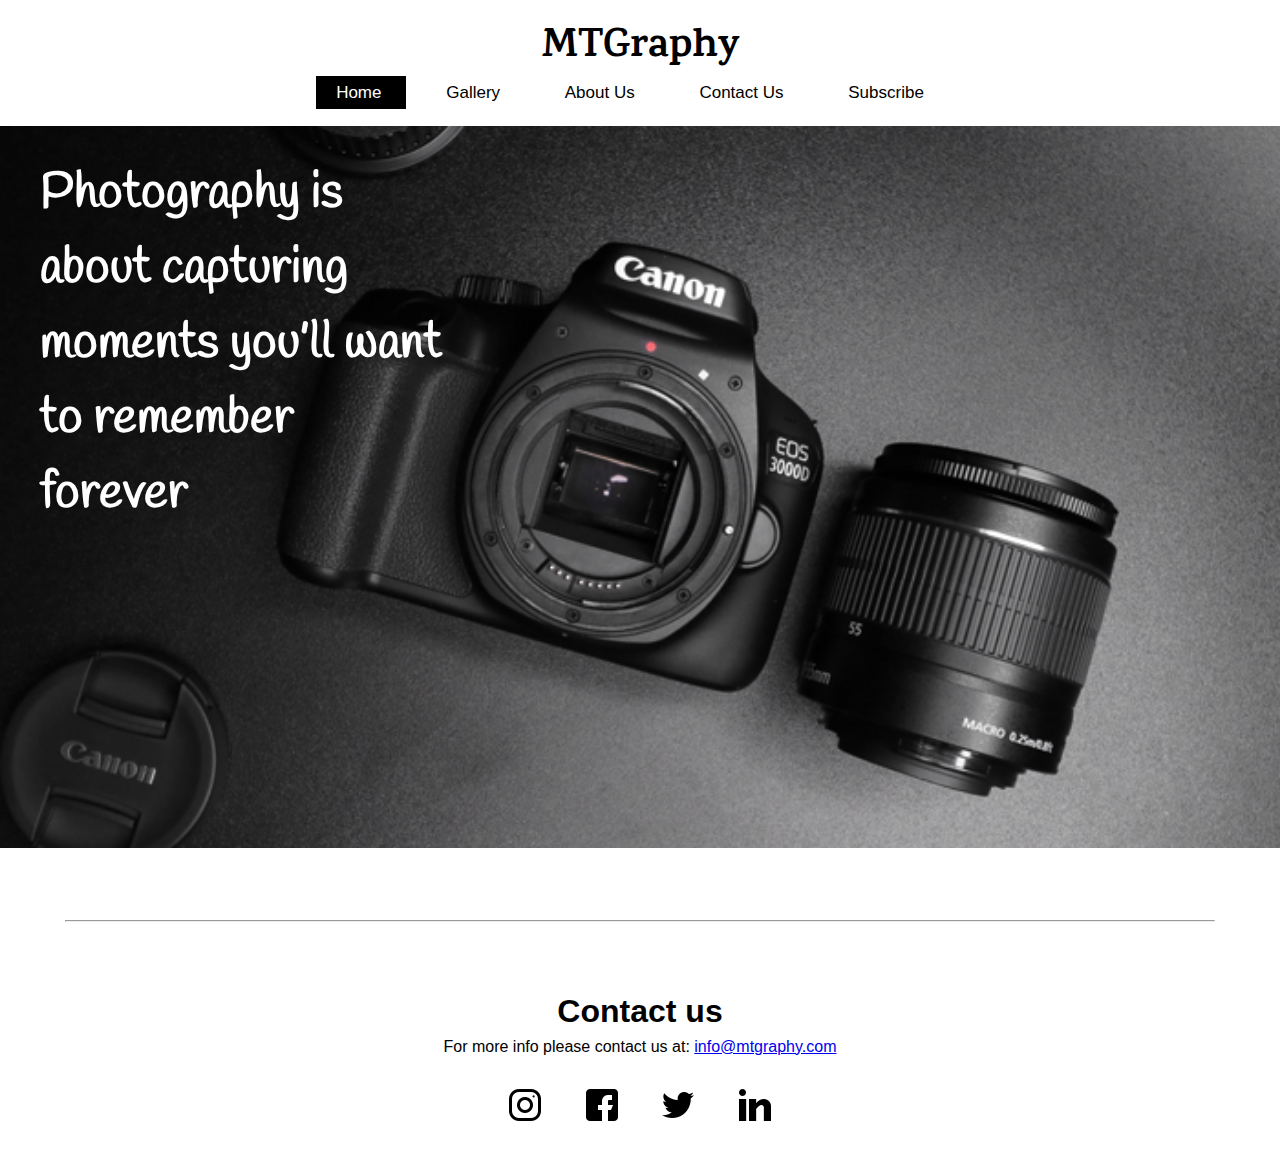
<file: index.html>
<!DOCTYPE html>
<html lang="en">
  <head>
    <meta charset="UTF-8" />
    <meta http-equiv="X-UA-Compatible" content="IE=edge" />
    <meta name="viewport" content="width=device-width, initial-scale=1.0" />
    <title>Home</title>
    <link rel="stylesheet" href="assets/css/style.css" />
    <!-- import font untuk MTGraphy -->
    <link rel="preconnect" href="https://fonts.googleapis.com">
    <link rel="preconnect" href="https://fonts.gstatic.com" crossorigin>
    <link href="https://fonts.googleapis.com/css2?family=Handlee&family=Karma:wght@300;500&display=swap" rel="stylesheet">

    <!-- Imoport Font untuk homeText -->
    <link rel="preconnect" href="https://fonts.googleapis.com" />
    <link rel="preconnect" href="https://fonts.gstatic.com" crossorigin />
    <link href="https://fonts.googleapis.com/css2?family=Handlee&display=swap" rel="stylesheet" />
  </head>
  <body>
    <header>
      <h1>MTGraphy</h1>
      <nav>
        <a href="index.html" class="active"> Home </a>
        <a href="gallery.html"> Gallery </a>
        <a href="About.html"> About Us </a>
        <a href="contact.html"> Contact Us </a>
        <a href="Subcribe.html"> Subscribe </a>
      </nav>
    </header>
    <div class="gambar">
      <img src="assets/img/bghome.jpg" alt="" />
      <h2 class="homeText">Photography is about capturing moments you’ll want to remember forever</h2>
    </div>

    <hr />
    <section id="contact">
      <h1>Contact us</h1>

      <p>
        For more info please contact us at:
        <a href="MTGraphy@gmail.com">info@mtgraphy.com</a>
      </p>
    </section>
  </div>

  <div id="modal">
    <div id="modal-content">
      <div id="close" title="close" onclick="handleClose()">x</div>
      <h1 id="title"></h1>
      <div id="image"></div>
      <h3>Detail</h3>
      <p id="detail"></p>
      <h3>Description</h3>
      <p id="description"></p>
    </div>
  </div>
</main>

<footer>
  <a href="https://www.instagram.com"
    ><img src="assets/img/instagram.png" alt="Instagram"
  /></a>
  <a href="https://www.facebook.com"
    ><img src="assets/img/facebook.png" alt="Facebook"
  /></a>
  <a href="https://www.twitter.com"
    ><img src="assets/img/twitter.png" alt="Twitter"
  /></a>
  <a href="https://www.linkedin.com"
    ><img src="assets/img/linkedin.png" alt="LinkedIn"
  /></a>
</footer>
  </body>
</html>
</file>
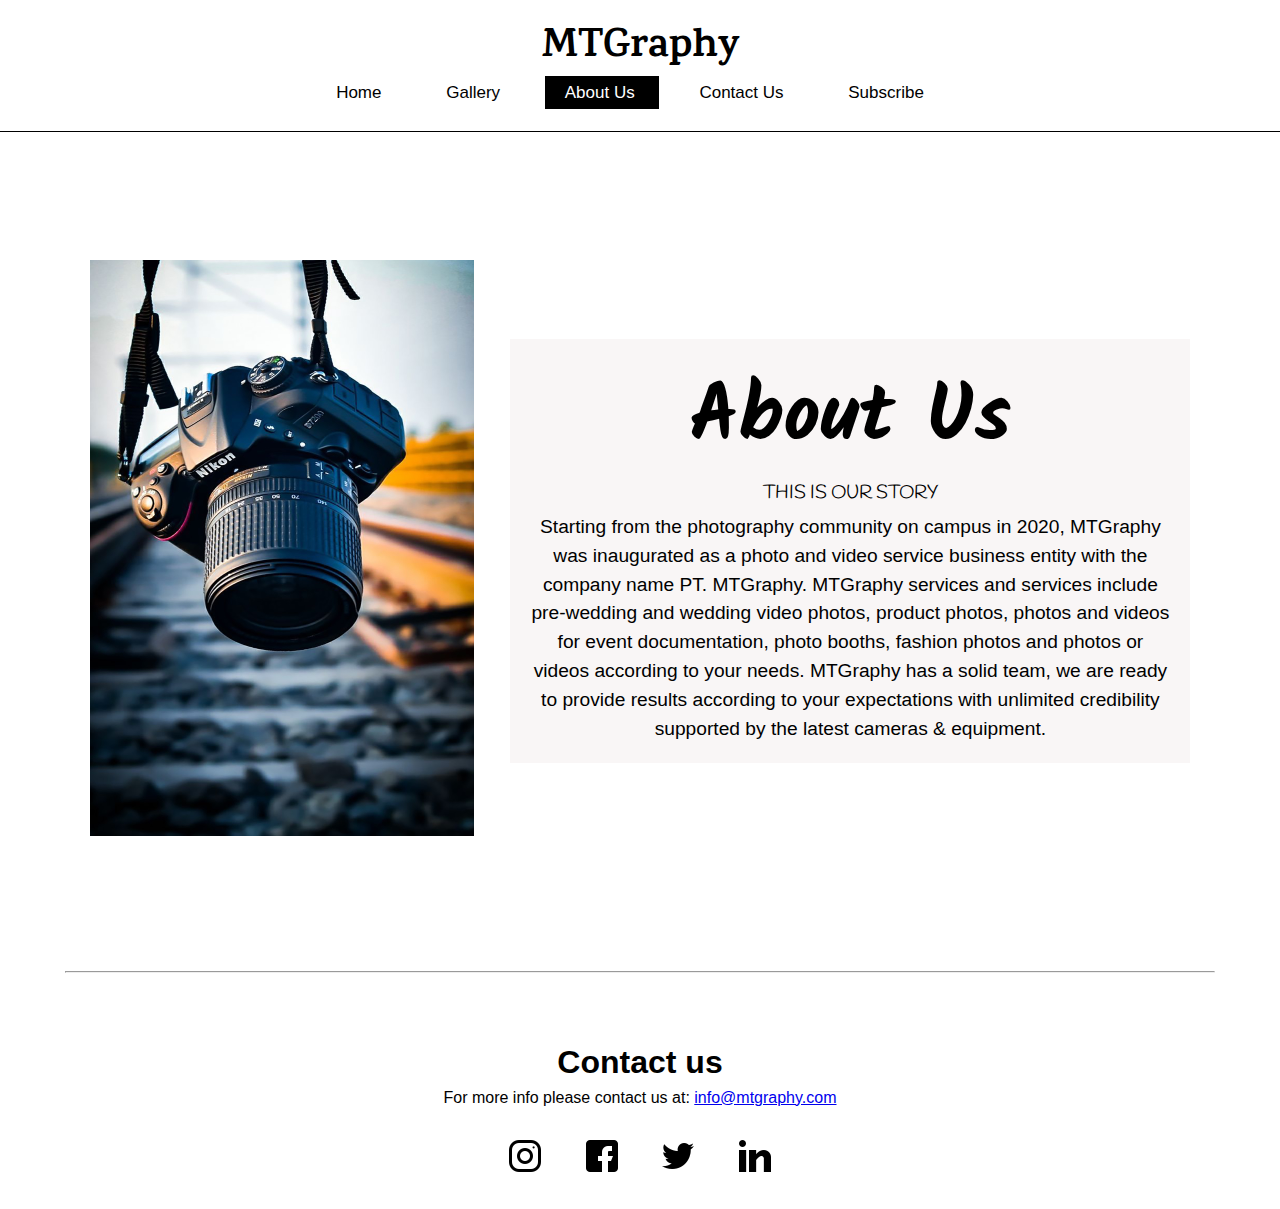
<file: About.html>
<!DOCTYPE html>
<html lang="en">
  <head>
    <meta charset="UTF-8" />
    <meta http-equiv="X-UA-Compatible" content="IE=edge" />
    <meta name="viewport" content="width=device-width, initial-scale=1.0" />
    <title>About Us</title>
    <link rel="stylesheet" href="assets/css/style.css" />
    <!-- import font untuk MTGraphy -->
    <link rel="preconnect" href="https://fonts.googleapis.com" />
    <link rel="preconnect" href="https://fonts.gstatic.com" crossorigin />
    <link href="https://fonts.googleapis.com/css2?family=Handlee&family=Karma:wght@300;500&display=swap" rel="stylesheet" />

    <!-- Imoport Font untuk homeText -->
    <link rel="preconnect" href="https://fonts.googleapis.com" />
    <link rel="preconnect" href="https://fonts.gstatic.com" crossorigin />
    <link href="https://fonts.googleapis.com/css2?family=Handlee&display=swap" rel="stylesheet" />

    <!-- Import Font untuk Landscape & Potrait -->
    <link rel="preconnect" href="https://fonts.googleapis.com" />
    <link rel="preconnect" href="https://fonts.gstatic.com" crossorigin />
    <link href="https://fonts.googleapis.com/css2?family=Handlee&family=Kalam&family=Karma:wght@300;500&display=swap" rel="stylesheet" />
  </head>
  <body>
    <header>
      <h1>MTGraphy</h1>
      <nav>
        <a href="index.html"> Home </a>
        <a href="gallery.html"> Gallery </a>
        <a href="About.html" class="active"> About Us </a>
        <a href="contact.html"> Contact Us </a>
        <a href="Subcribe.html"> Subscribe </a>
      </nav>
    </header>
    <div class="garisDibawahNavbar">
      <hr />
    </div>

    <div class="container_about">
      <div class="left">
        <img src="assets/img/bgaboutUs.jpg" alt="" />
      </div>
      <div class="bgabout">

        <div class="right">
          <div class="titleAbout">
            <span class="kalam"> About Us </span>
          </div>
          <div class="subtitleAbout">THIS IS OUR STORY</div>
          <div class="desc_about">
            Starting from the photography community on campus in 2020, MTGraphy was inaugurated as a photo and video service business entity with the company name PT. MTGraphy. MTGraphy services and services include pre-wedding and wedding
            video photos, product photos, photos and videos for event documentation, photo booths, fashion photos and photos or videos according to your needs. MTGraphy has a solid team, we are ready to provide results according to your
            expectations with unlimited credibility supported by the latest cameras & equipment.
          </div>
        </div>
      </div>
    </div>

    <hr />
    <section id="contact">
      <h1>Contact us</h1>

      <p>
        For more info please contact us at:
        <a href="MTGraphy@gmail.com">info@mtgraphy.com</a>
      </p>
    </section>
  </div>

  <div id="modal">
    <div id="modal-content">
      <div id="close" title="close" onclick="handleClose()">x</div>
      <h1 id="title"></h1>
      <div id="image"></div>
      <h3>Detail</h3>
      <p id="detail"></p>
      <h3>Description</h3>
      <p id="description"></p>
    </div>
  </div>
</main>

<footer>
  <a href="https://www.instagram.com"
    ><img src="assets/img/instagram.png" alt="Instagram"
  /></a>
  <a href="https://www.facebook.com"
    ><img src="assets/img/facebook.png" alt="Facebook"
  /></a>
  <a href="https://www.twitter.com"
    ><img src="assets/img/twitter.png" alt="Twitter"
  /></a>
  <a href="https://www.linkedin.com"
    ><img src="assets/img/linkedin.png" alt="LinkedIn"
  /></a>
</footer>
  </body>
</html>
</file>
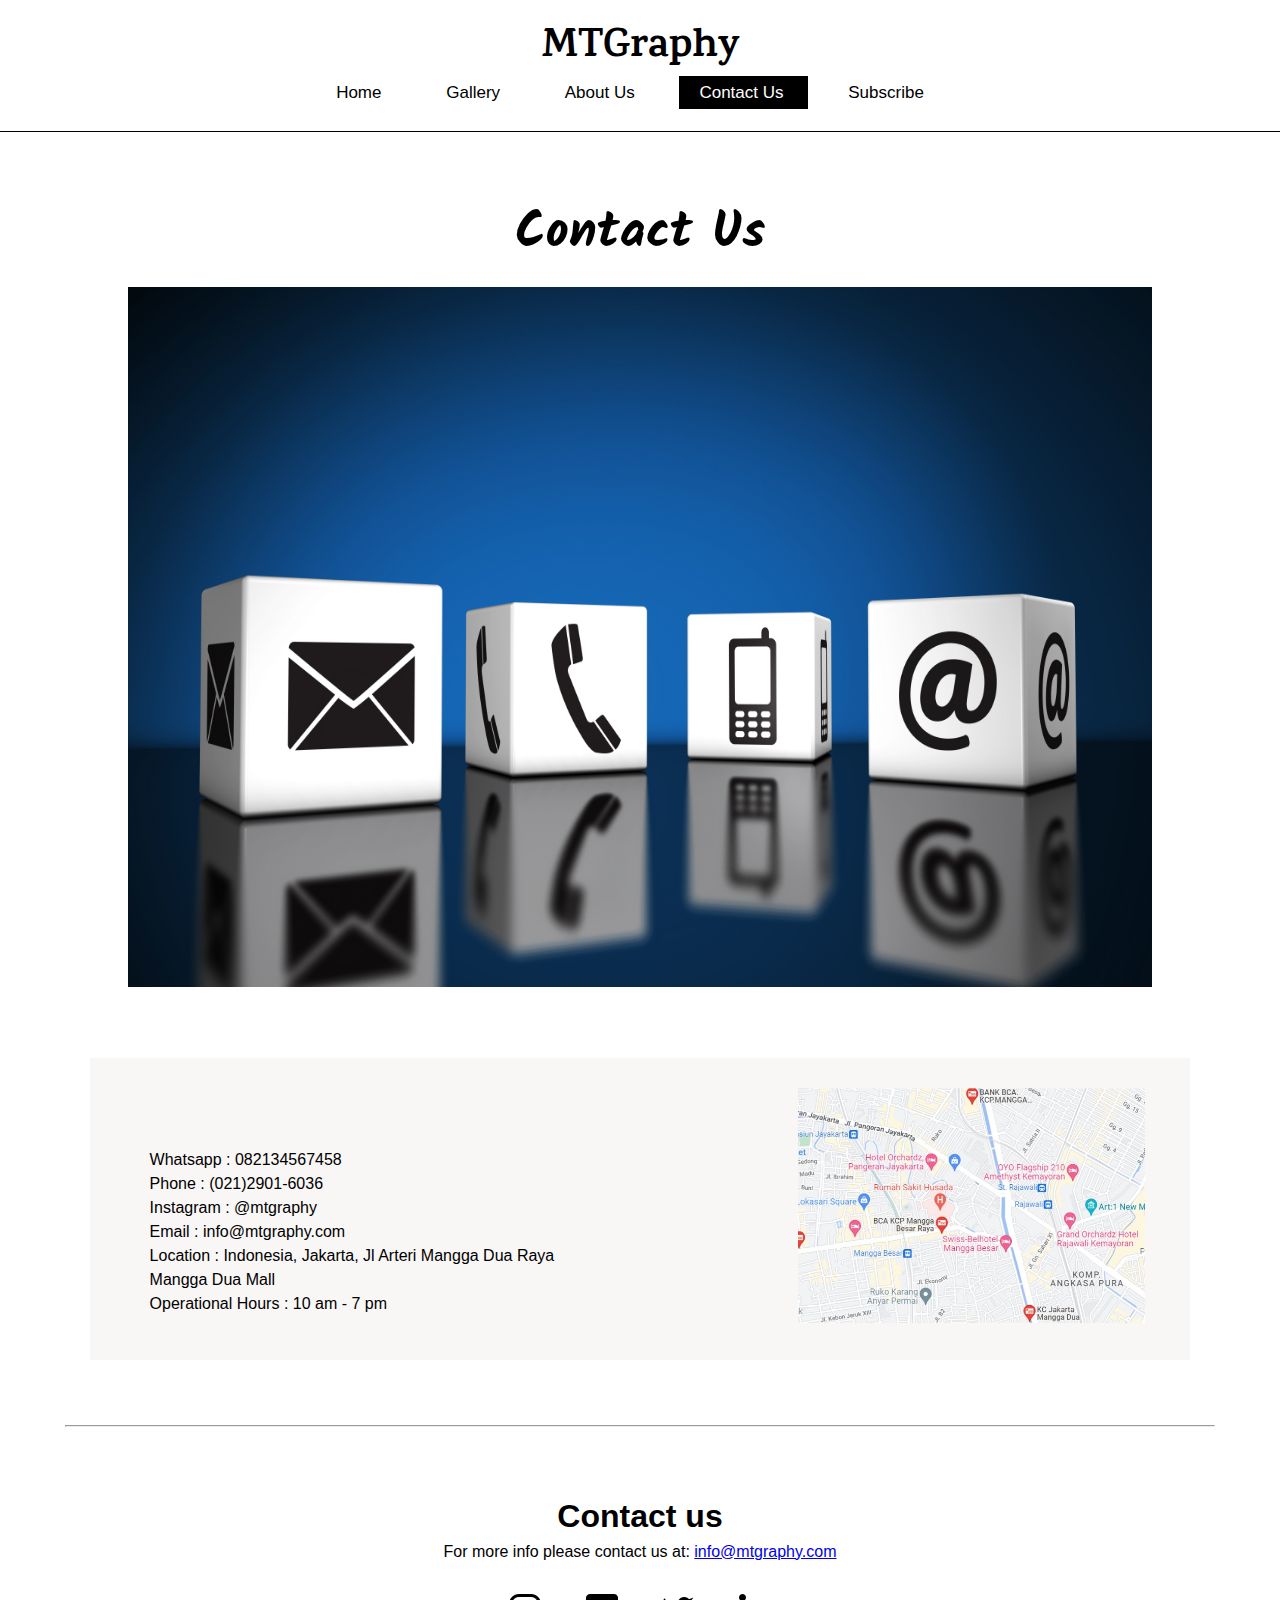
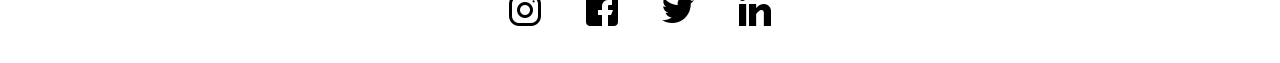
<file: contact.html>
<!DOCTYPE html>
<html lang="en">
  <head>
    <meta charset="UTF-8" />
    <meta http-equiv="X-UA-Compatible" content="IE=edge" />
    <meta name="viewport" content="width=device-width, initial-scale=1.0" />
    <title>Contact Us</title>
    <link rel="stylesheet" href="assets/css/style.css" />
    <!-- import font untuk MTGraphy -->
    <link rel="preconnect" href="https://fonts.googleapis.com" />
    <link rel="preconnect" href="https://fonts.gstatic.com" crossorigin />
    <link href="https://fonts.googleapis.com/css2?family=Handlee&family=Karma:wght@300;500&display=swap" rel="stylesheet" />

    <!-- Imoport Font untuk homeText -->
    <link rel="preconnect" href="https://fonts.googleapis.com" />
    <link rel="preconnect" href="https://fonts.gstatic.com" crossorigin />
    <link href="https://fonts.googleapis.com/css2?family=Handlee&display=swap" rel="stylesheet" />

    <!-- Import Font untuk Landscape & Potrait -->
    <link rel="preconnect" href="https://fonts.googleapis.com" />
    <link rel="preconnect" href="https://fonts.gstatic.com" crossorigin />
    <link href="https://fonts.googleapis.com/css2?family=Handlee&family=Kalam&family=Karma:wght@300;500&display=swap" rel="stylesheet" />
  </head>
  <body>
    <header>
      <h1>MTGraphy</h1>
      <nav>
        <a href="index.html"> Home </a>
        <a href="gallery.html"> Gallery </a>
        <a href="About.html"> About Us </a>
        <a href="contact.html" class="active"> Contact Us </a>
        <a href="Subcribe.html"> Subscribe </a>
      </nav>
    </header>
    <div class="garisDibawahNavbar">
      <hr />
    </div>
    <div class="horizontal">
      <h3>Contact Us</h3>
    </div>
    <div class="ContactUsImage">
        <img src="assets/img/contactUs.jpg" alt="">
    </div>
    <div class="container_contact">
        <div class="left_contact">
            <div class="left_title">
                <ul>Whatsapp : 082134567458</ul>
                <ul>Phone : (021)2901-6036</ul>
                <ul>Instagram : @mtgraphy</ul>
                <ul>Email : info@mtgraphy.com</ul>
                <ul>Location : Indonesia, Jakarta, Jl Arteri Mangga Dua Raya Mangga Dua Mall</ul>
                <ul>Operational Hours : 10 am - 7 pm</ul>
            </div>
        </div>
        <div class="right_contact">
            <img src="assets/img/map.jpg" alt="">
        </div>
    </div>
    <hr />
    <section id="contact">
      <h1>Contact us</h1>

      <p>
        For more info please contact us at:
        <a href="MTGraphy@gmail.com">info@mtgraphy.com</a>
      </p>
    </section>
  </div>

  <div id="modal">
    <div id="modal-content">
      <div id="close" title="close" onclick="handleClose()">x</div>
      <h1 id="title"></h1>
      <div id="image"></div>
      <h3>Detail</h3>
      <p id="detail"></p>
      <h3>Description</h3>
      <p id="description"></p>
    </div>
  </div>
</main>

<footer>
  <a href="https://www.instagram.com"
    ><img src="assets/img/instagram.png" alt="Instagram"
  /></a>
  <a href="https://www.facebook.com"
    ><img src="assets/img/facebook.png" alt="Facebook"
  /></a>
  <a href="https://www.twitter.com"
    ><img src="assets/img/twitter.png" alt="Twitter"
  /></a>
  <a href="https://www.linkedin.com"
    ><img src="assets/img/linkedin.png" alt="LinkedIn"
  /></a>
</footer>
  </body>
</html>
</file>
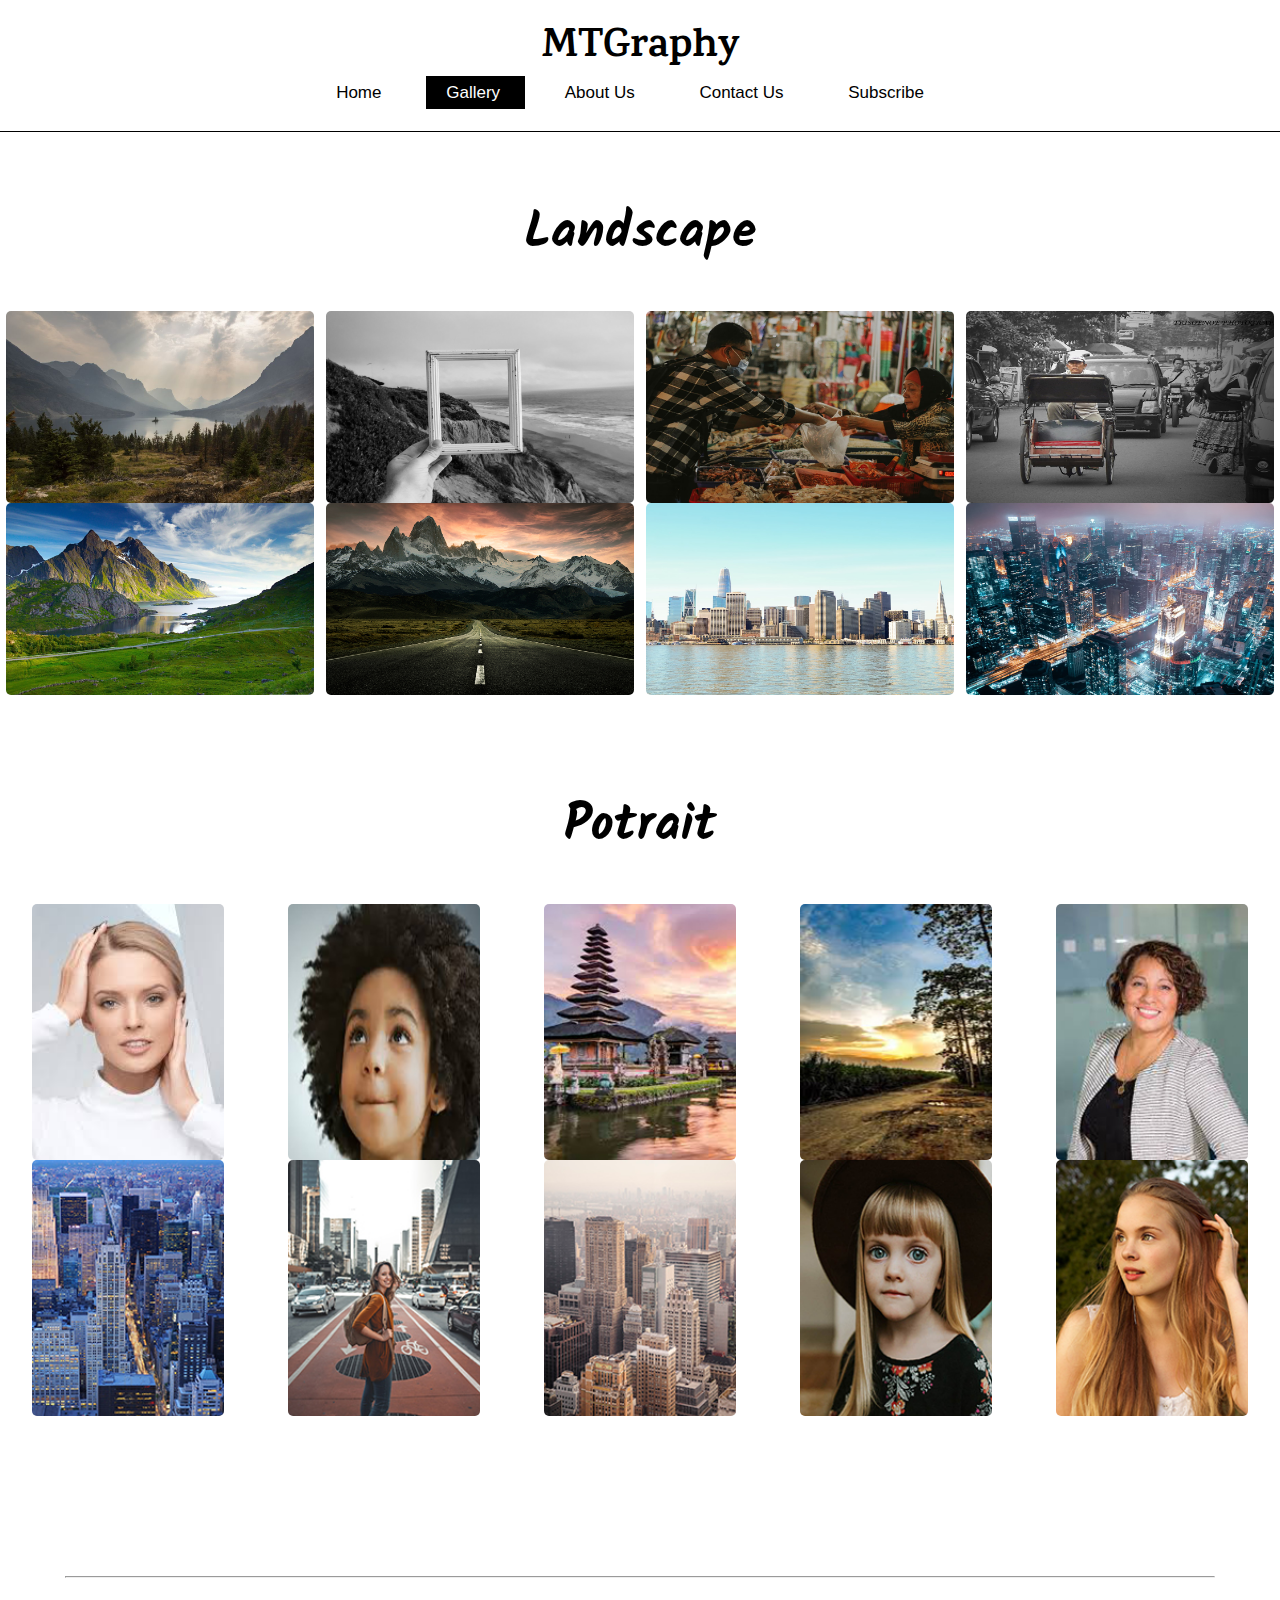
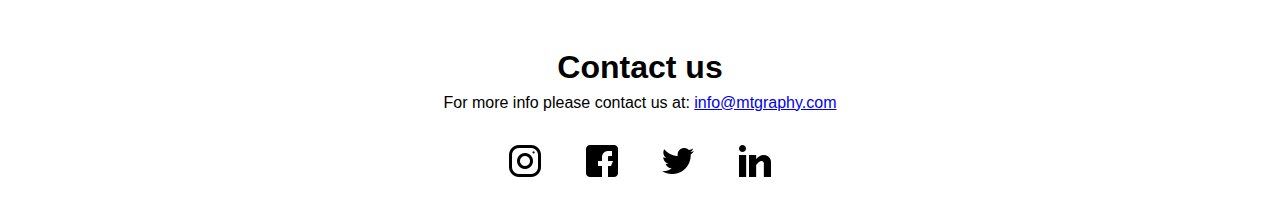
<file: gallery.html>
<!DOCTYPE html>
<html lang="en">
  <head>
    <meta charset="UTF-8" />
    <meta http-equiv="X-UA-Compatible" content="IE=edge" />
    <meta name="viewport" content="width=device-width, initial-scale=1.0" />
    <title>Gallery</title>
    <link rel="stylesheet" href="assets/css/style.css" />
    <!-- Untuk menghubungkan Page -->
    <link rel="stylesheet" href="index.html" />
    <!-- import font untuk MTGraphy -->
    <link rel="preconnect" href="https://fonts.googleapis.com" />
    <link rel="preconnect" href="https://fonts.gstatic.com" crossorigin />
    <link href="https://fonts.googleapis.com/css2?family=Handlee&family=Karma:wght@300;500&display=swap" rel="stylesheet" />

    <!-- Import Font untuk homeText -->
    <link rel="preconnect" href="https://fonts.googleapis.com" />
    <link rel="preconnect" href="https://fonts.gstatic.com" crossorigin />
    <link href="https://fonts.googleapis.com/css2?family=Handlee&display=swap" rel="stylesheet" />

    <!-- Import Font untuk Landscape & Potrait -->
    <link rel="preconnect" href="https://fonts.googleapis.com" />
    <link rel="preconnect" href="https://fonts.gstatic.com" crossorigin />
    <link href="https://fonts.googleapis.com/css2?family=Handlee&family=Kalam&family=Karma:wght@300;500&display=swap" rel="stylesheet" />
  </head>
  <body>
    <header>
      <h1>MTGraphy</h1>
      <nav>
        <a href="index.html"> Home </a>
        <a href="gallery.html" class="active"> Gallery </a>
        <a href="About.html"> About Us </a>
        <a href="contact.html"> Contact Us </a>
        <a href="Subcribe.html"> Subscribe </a>
      </nav>
    </header>
    <div class="garisDibawahNavbar">
      <hr />
    </div>

    <div class="horizontal">
      <h3>Landscape</h3>
    </div>
    <div class="gallery_img">
      <div class="produk1">
        <div class="card_">
          <div class="card_img">
            <img src="assets/img/landscape picture.jpg" alt="" />
          </div>
          <br />
        </div>
        <div class="card_">
          <div class="card_img">
            <img src="assets/img/landscape picture2.jpg" alt="" />
          </div>
          <br />
        </div>
        <div class="card_">
          <div class="card_img">
            <img src="assets/img/landscape picture3.jpg" alt="" />
          </div>
          <br />
        </div>
        <div class="card_">
          <div class="card_img">
            <img src="assets/img/landscape picture4.jpg" alt="" />
          </div>
          <br />
        </div>
      </div>
      <div class="produk2">
        <div class="card_">
          <div class="card_img">
            <img src="assets/img/landscape picture5.jpg" alt="" />
          </div>
          <br />
        </div>
        <div class="card_">
          <div class="card_img">
            <img src="assets/img/landscape picture6.jpg" alt="" />
          </div>
          <br />
        </div>
        <div class="card_">
          <div class="card_img">
            <img src="assets/img/landscape picture7.jpg" alt="" />
          </div>
          <br />
        </div>
        <div class="card_">
          <div class="card_img">
            <img src="assets/img/landscape picture8.jpg" alt="" />
          </div>
          <br />
        </div>
      </div>
    </div>
    <div class="horizontal">
      <h3>Potrait</h3>
    </div>
    <div class="gallery_img_potrait">
      <div class="produk1">
        <div class="card_">
          <div class="card_img_potrait">
            <img src="assets/img/Potrait 1.jpg" alt="" />
          </div>
          <br />
        </div>
        <div class="card_">
          <div class="card_img_potrait">
            <img src="assets/img/Potrait 2.jpg" alt="" />
          </div>
          <br />
        </div>
        <div class="card_">
          <div class="card_img_potrait">
            <img src="assets/img/Potrait 3.jpg" alt="" />
          </div>
          <br />
        </div>
        <div class="card_">
          <div class="card_img_potrait">
            <img src="assets/img/Potrait 4.jpg" alt="" />
          </div>
          <br />
        </div>
        <div class="card_">
          <div class="card_img_potrait">
            <img src="assets/img/Potrait 10.jpg" alt="" />
          </div>
          <br />
        </div>
      </div>
      <div class="produk2">
        <div class="card_">
          <div class="card_img_potrait">
            <img src="assets/img/Potrait 5.jpg" alt="" />
          </div>
          <br />
        </div>
        <div class="card_">
          <div class="card_img_potrait">
            <img src="assets/img/Potrait 6.jpg" alt="" />
          </div>
          <br />
        </div>
        <div class="card_">
          <div class="card_img_potrait">
            <img src="assets/img/Potrait 7.jpg" alt="" />
          </div>
          <br />
        </div>
        <div class="card_">
          <div class="card_img_potrait">
            <img src="assets/img/Potrait 8.jpg" alt="" />
          </div>
          <br />
        </div>
        <div class="card_">
          <div class="card_img_potrait">
            <img src="assets/img/Potrait 9.jpg" alt="" />
          </div>
          <br />
        </div>
      </div>
    </div>

    <hr>
    <section id="contact">
      <h1>Contact us</h1>

      <p>
        For more info please contact us at:
        <a href="MTGraphy@gmail.com">info@mtgraphy.com</a>
      </p>
    </section>
  </div>

  <div id="modal">
    <div id="modal-content">
      <div id="close" title="close" onclick="handleClose()">x</div>
      <h1 id="title"></h1>
      <div id="image"></div>
      <h3>Detail</h3>
      <p id="detail"></p>
      <h3>Description</h3>
      <p id="description"></p>
    </div>
  </div>
</main>

<footer>
  <a href="https://www.instagram.com"
    ><img src="assets/img/instagram.png" alt="Instagram"
  /></a>
  <a href="https://www.facebook.com"
    ><img src="assets/img/facebook.png" alt="Facebook"
  /></a>
  <a href="https://www.twitter.com"
    ><img src="assets/img/twitter.png" alt="Twitter"
  /></a>
  <a href="https://www.linkedin.com"
    ><img src="assets/img/linkedin.png" alt="LinkedIn"
  /></a>
</footer>
  </body>
</html>
</file>
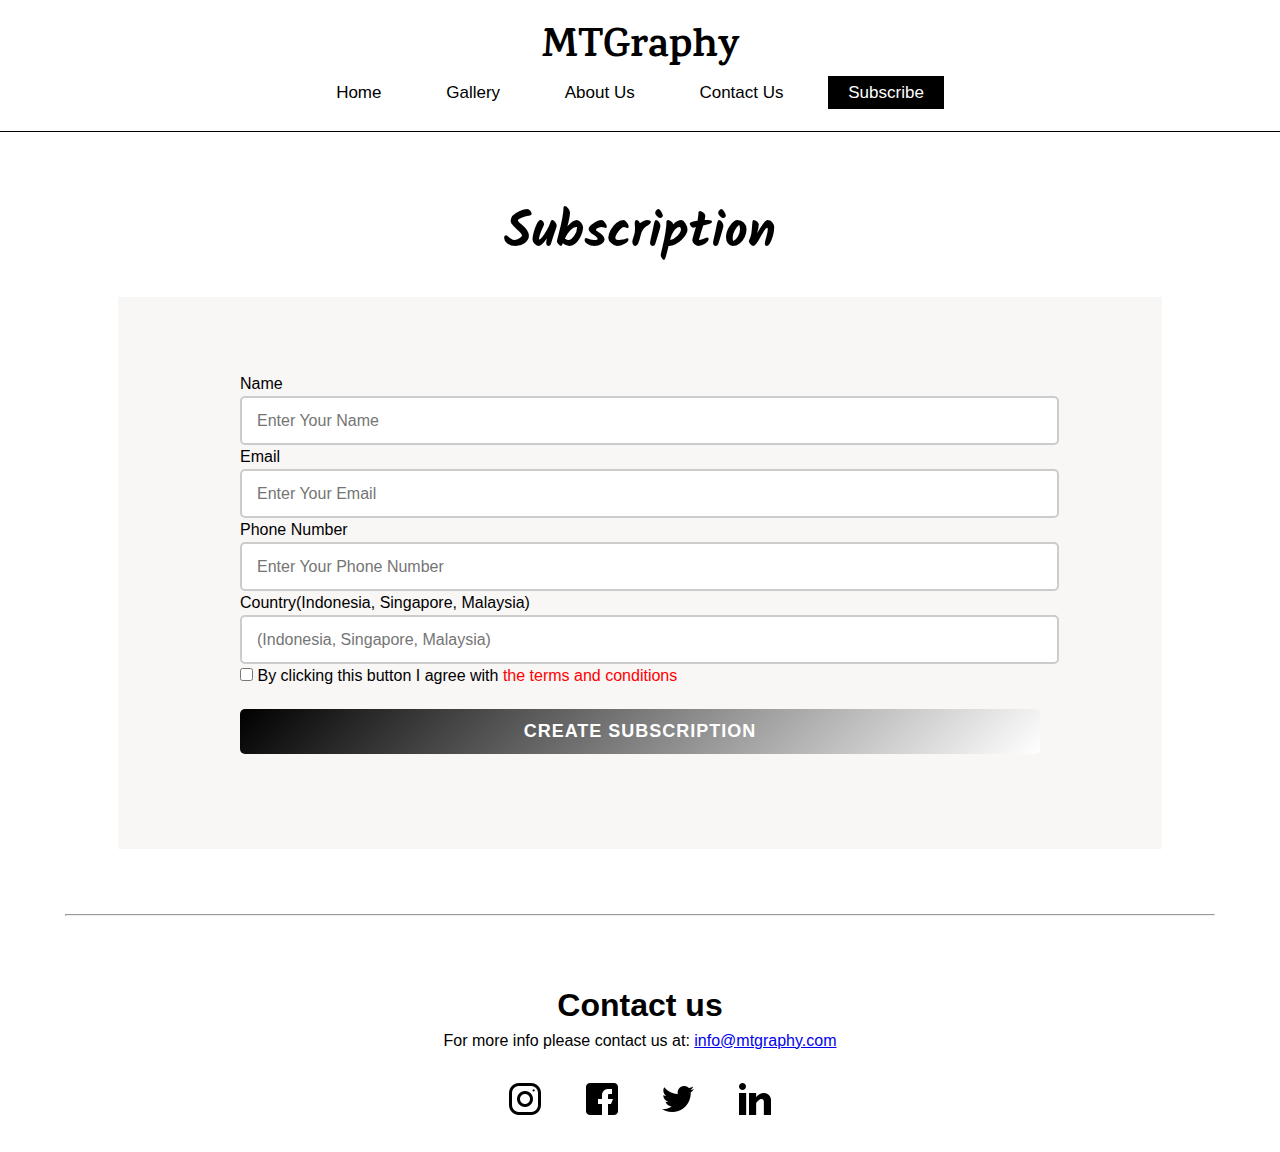
<file: Subcribe.html>
<!DOCTYPE html>
<html lang="en">
  <head>
    <meta charset="UTF-8" />
    <meta http-equiv="X-UA-Compatible" content="IE=edge" />
    <meta name="viewport" content="width=device-width, initial-scale=1.0" />
    <title>Contact Us</title>
    <link rel="stylesheet" href="assets/css/style.css" />
    <!-- import font untuk MTGraphy -->
    <link rel="preconnect" href="https://fonts.googleapis.com" />
    <link rel="preconnect" href="https://fonts.gstatic.com" crossorigin />
    <link href="https://fonts.googleapis.com/css2?family=Handlee&family=Karma:wght@300;500&display=swap" rel="stylesheet" />

    <!-- Imoport Font untuk homeText -->
    <link rel="preconnect" href="https://fonts.googleapis.com" />
    <link rel="preconnect" href="https://fonts.gstatic.com" crossorigin />
    <link href="https://fonts.googleapis.com/css2?family=Handlee&display=swap" rel="stylesheet" />

    <!-- Import Font untuk Landscape & Potrait -->
    <link rel="preconnect" href="https://fonts.googleapis.com" />
    <link rel="preconnect" href="https://fonts.gstatic.com" crossorigin />
    <link href="https://fonts.googleapis.com/css2?family=Handlee&family=Kalam&family=Karma:wght@300;500&display=swap" rel="stylesheet" />
  </head>
  <body>
    <header>
      <h1>MTGraphy</h1>
      <nav>
        <a href="index.html"> Home </a>
        <a href="gallery.html"> Gallery </a>
        <a href="About.html"> About Us </a>
        <a href="contact.html"> Contact Us </a>
        <a href="Subcribe.html" class="active"> Subscribe </a>
      </nav>
    </header>
    <div class="garisDibawahNavbar">
      <hr />
    </div>
    <div class="horizontal">
      <h3>Subscription</h3>
    </div>

    <div class="containerSubs">
      <div class="formSubs" method="post">
        <form action="#">
          <div class="userdetail">
            <div class="input-box">
              <span class="details">Name</span>
              <input type="text" id="inputName" placeholder="Enter Your Name" required />
            </div>
            <div class="input-box">
              <span class="details">Email</span>
              <input type="email" id="inputEmail" placeholder="Enter Your Email" required />
            </div>
            <div class="input-box">
              <span class="details">Phone Number</span>
              <input type="text" id="inputNumber" placeholder="Enter Your Phone Number" required />
            </div>
            <div class="input-box">
              <span class="details">Country(Indonesia, Singapore, Malaysia)</span>
              <input type="text" id="inputCountry" placeholder="(Indonesia, Singapore, Malaysia)" required />
            </div>
          </div>
          <div class="verification">
            <input type="checkbox" name="checkbox" id="verif" />
            <span>By clicking this button I agree with</span>
            <span class="terms">the terms and conditions</span>
          </div>
          <div class="submit">
            <input type="submit" value="CREATE SUBSCRIPTION" id="btnRegister" />
          </div>
        </form>
      </div>
    </div>
    <hr />
    <section id="contact">
      <h1>Contact us</h1>

      <p>
        For more info please contact us at:
        <a href="MTGraphy@gmail.com">info@mtgraphy.com</a>
      </p>
    </section>
  </div>

  <div id="modal">
    <div id="modal-content">
      <div id="close" title="close" onclick="handleClose()">x</div>
      <h1 id="title"></h1>
      <div id="image"></div>
      <h3>Detail</h3>
      <p id="detail"></p>
      <h3>Description</h3>
      <p id="description"></p>
    </div>
  </div>
</main>

<footer>
  <a href="https://www.instagram.com"
    ><img src="assets/img/instagram.png" alt="Instagram"
  /></a>
  <a href="https://www.facebook.com"
    ><img src="assets/img/facebook.png" alt="Facebook"
  /></a>
  <a href="https://www.twitter.com"
    ><img src="assets/img/twitter.png" alt="Twitter"
  /></a>
  <a href="https://www.linkedin.com"
    ><img src="assets/img/linkedin.png" alt="LinkedIn"
  /></a>
</footer>

<script src="assets/js/index.js"></script>
  </body>
</html>
</file>
<file: assets/css/style.css>
* {
  padding: 0;
  margin: 0;
  scroll-behavior: smooth;
}

header {
  justify-content: space-between;
  align-items: center;
  padding: 20px;
}

header h1 {
  font-family: "Handlee", cursive;
  font-family: "Karma", serif;
  font-size: 40px;
}

header nav a {
  margin-right: 20px;
  font-size: 17px;
  text-decoration: none;
  color: black;
  padding: 7px 20px;
}

header nav a:hover,
header nav a.active {
  color: white;
  background-color: black;
}

.gambar {
  position: relative;
}

.gambar img {
  width: 100%;
  object-fit: fill;
}

.gambar .homeText {
  font-size: 50px;
  width: 45vh;
  position: absolute;
  top: 10px;
  color: white;
  margin-left: 20px;
  padding: 20px;
  font-family: "Handlee", cursive;
  text-align: left;
}

/* test css */
body {
  font-family: Arial, sans-serif;
  margin: 0;
  line-height: 1.5; /* Optional */
  text-align: center;
}

#profile {
  padding: 65px;
  background-color: lightgrey;
}

#profile img {
  height: 350px;
  border-radius: 50%;
}

#content {
  width: 55%;
  margin: 0 auto;
}

#skills {
  display: flex;
  justify-content: space-between;
}

.card {
  width: 30%;
  border: 1px solid #ddd;
  cursor: pointer;
  transition: ease-in-out 300ms;
}

.card:hover {
  background-color: #efefef;
}

.card img {
  width: 100%;
}

.card div {
  padding: 20px;
}

hr {
  margin: 65px;
}

footer {
  padding: 30px;
}

footer a {
  margin: 0 20px;
}

#modal {
  display: none;
  position: fixed;
  top: 0;
  left: 0;
  z-index: 1055;
  width: 100%;
  height: 100%;
  overflow-x: hidden;
  overflow-y: auto;
  outline: 0;
  background-color: rgba(0, 0, 0, 0.2);
}

#modal-content {
  margin: 0 auto;
  padding: 1rem;
  background-color: #fff;
  position: relative;
  top: 80px;
  max-width: 540px;
  max-height: 480px;
  overflow-y: auto;
}

#close {
  position: absolute;
  right: 16px;
  cursor: pointer;
  padding: 8px;
}

/* ini css untuk page gallery */

.garisDibawahNavbar hr {
  width: 100%;
  height: 1px;
  background-color: black;
  border: none;
  margin-left: -0.1px;
  margin-top: 5px;
}

.horizontal h3 {
  font-size: 50px;
  text-align: center;
  font-family: "Kalam", cursive;
  margin-bottom: -25px;
}

.produk1 {
  display: flex;
  width: 100%;
  justify-content: space-around;
  margin: 5vw 2vw;
}

.produk1 img:hover,
.produk2 img:hover {
  transition: all 0.2s ease-in-out;
  transform: scale(1.1);
}

.gallery_img {
  display: flex;
  flex-direction: column;
  justify-content: center;
  align-items: center;
}
.card_img img {
  width: 24vw;
  height: 15vw;
  border-radius: 5px;
  object-fit: cover;
}

.produk2 {
  display: flex;
  width: 100%;
  justify-content: space-around;
  margin: 5vw 2vw;
  margin-top: -95px;
}

.gallery_img_potrait {
  display: flex;
  flex-direction: column;
  justify-content: center;
  align-items: center;
}

.card_img_potrait img {
  width: 15vw;
  height: 20vw;
  border-radius: 5px;
  object-fit: cover;
}

/* about us */

.container_about {
  display: flex;
  justify-content: space-between;
  align-items: center;
  margin: 10vw 7vw;
}
.left {
  width: 30vw;
}
.left img {
  width: 100%;
}
.titleAbout {
  font-size: 4vw;
}
.kalam {
  font-size: 80px;
  font-family: "Kalam", cursive;
  font-weight: bold;
}

.right {
  width: 50vw;
}

.subtitleAbout {
  font-size: 1.5vw;
  padding-bottom: 2vw;
  font-family: "Handlee";
}

.desc_about {
  font-size: 1.5vw;
  margin-top: -20px;
}

.bgabout {
  background-color: #f9f6f6;
  padding: 20px;
}

/* Contact Us */

.ContactUsImage img {
  width: 80%;
  height: 700px;
  margin-top: 40px;
}

.container_contact {
  display: flex;
  justify-content: space-between;
  align-items: left;
  margin: 5vw 7vw;
  background-color: #f9f6f6;
  padding: 30px;
}

.left_contact {
  width: 40vw;
}

.left_title {
  text-align: left;
  margin-top: 60px;
  margin-left: 30px;
}

.right_contact {
  width: 50vw;
}

.right_contact img {
  width: 60%;
  margin-left: 200px;
}

/* Subscribe */

.containerSubs {
  margin-top: 40px;
  margin: 50px auto;
  width: 80%;
  display: flex;
  height: 42vh;
  justify-content: center;
  align-items: center;
  background-color: #f9f6f6;
  padding: 50px 10px 124px 10px;
}

.details {
  text-align: left;
}
.containerSubs .formSubs {
  margin-top: 100px;
  max-width: 800px;
  width: 100%;
  /* background: #fff; */
  padding: 25px 25px;
  border-radius: 5px;
}

.userdetail .input-box .details {
  display: block;
  font-weight: 550px;
}

.userdetail .input-box input {
  height: 45px;
  width: 100%;
  outline: none;
  border-radius: 5px;
  border: 1px solid #ccc;
  padding-left: 15px;
  font-size: 16px;
  border-width: 2px;
  transition: all 0.3s ease;
}

.userdetail .input-box input:focus,
.userdetail .input-box input:valid {
  border-color: black;
}

.verification {
  float: left;
}

.terms {
  color: red;
}

form .submit {
  height: 45px;
  margin: 45px 0;
}

form .submit input {
  height: 100%;
  width: 100%;
  outline: none;
  color: #fff;
  border: none;
  font-size: 18px;
  font-weight: 550;
  border-radius: 5px;
  letter-spacing: 1px;
  background: linear-gradient(135deg, black, white);
}

form .submit input:hover {
  background: linear-gradient(-135deg, black, white);
}

@media (max-width: 800px) {
  header nav a{
    font-size: 15px;
    margin-right: 5px;
    padding: 7px 10px;
  }

  .gambar img{
    width: 100%;
    height: 47vh;
  }
  
  .gambar .homeText{
    font-size: 30px;
    width: 20vh;
  }

  .horizontal h3{
    font-size: 30px;
  }

  .card_img img{
    width: 95%;
    height: 95%;
  }
  .produk2{
    padding-top:45px;
  }

  .container_about{
    width: 90%;
  }


  .left img{
    width: 100%;
    height: 35vh;
    margin-top: 5px;
  }

  .left{
    margin-left: -20px;
  }
  .right .titleAbout .kalam{
    font-size: 35px;
  }

  .right .subtitleAbout{
    font-size: 13px;
    margin-bottom: 15px;
  }

  .right .desc_about{
    font-size: 11px;
  }


  .container_contact{
    width: 72%;
    margin-right: 5px;
    object-fit: cover;
  }
  .ContactUsImage img{
    width: 95%;
    height: 95%;
  }

  .left_contact .left_title{
    font-size: 9px;
    margin-left: -5px;
    margin-top: 1vh;
    width: 160px;
  }
  .right_contact img{
    margin-left: -5px;
    padding-left: 50px;
    width: 80%;
  }
  .containerSubs .formSubs {
    max-width: 100%;
  }

  form .userdetail .input-box {
    margin-bottom: 15px;
    width: 100%;
  }

  .userdetail::-webkit-scrollbar {
    width: 0;
  }
}
</file>
